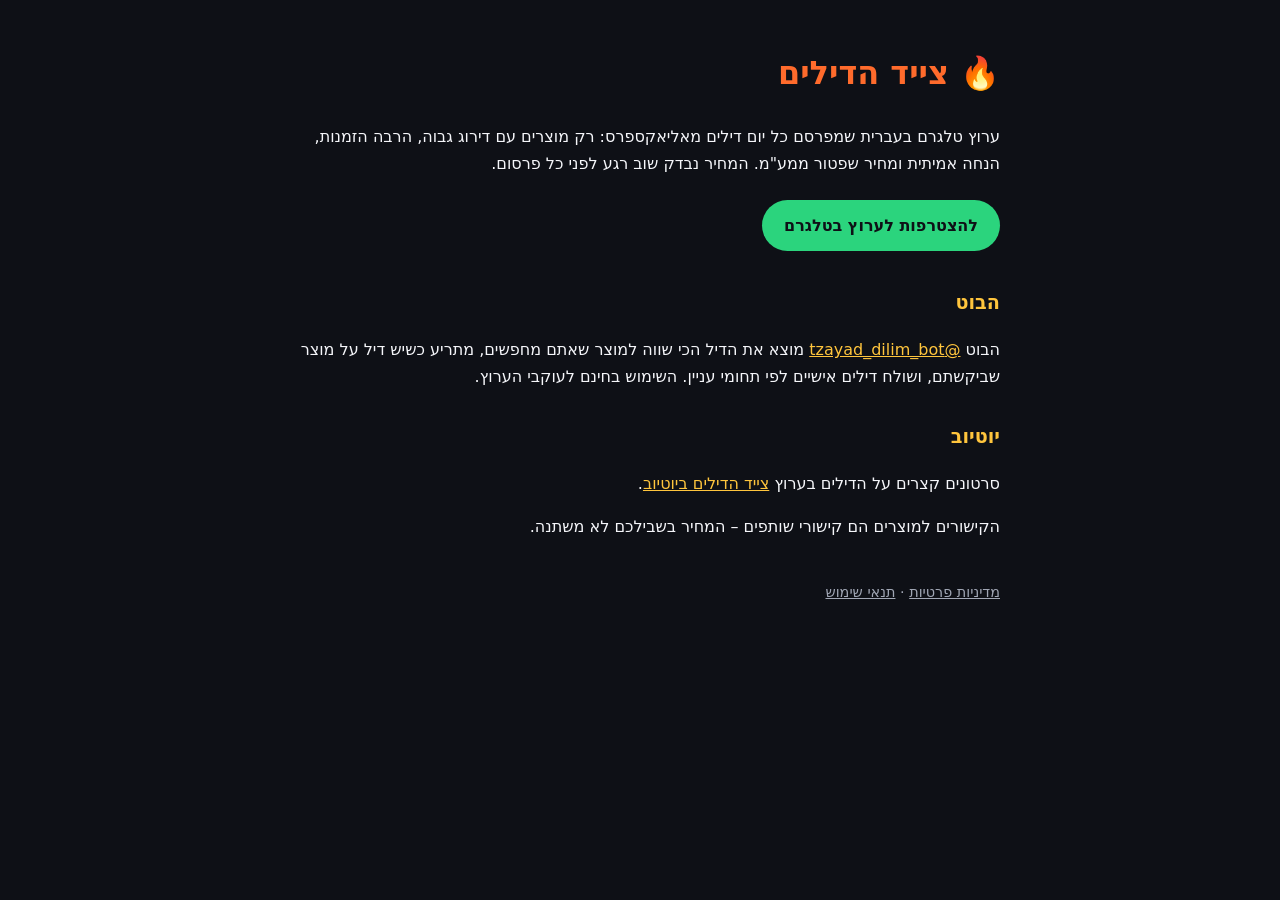
<file: index.html>
<!DOCTYPE html>
<html lang="he" dir="rtl"><head><meta charset="utf-8"><meta name="viewport" content="width=device-width,initial-scale=1">
<title>צייד הדילים – דילים בדוקים מאליאקספרס</title><link rel="stylesheet" href="style.css"></head>
<body><main>
<header><h1>🔥 צייד הדילים</h1></header>
<p>ערוץ טלגרם בעברית שמפרסם כל יום דילים מאליאקספרס: רק מוצרים עם דירוג גבוה, הרבה הזמנות, הנחה אמיתית ומחיר שפטור ממע"מ. המחיר נבדק שוב רגע לפני כל פרסום.</p>
<a class="btn" href="https://t.me/tzayad_dilim">להצטרפות לערוץ בטלגרם</a>
<h2>הבוט</h2>
<p>הבוט <a href="https://t.me/tzayad_dilim_bot">@tzayad_dilim_bot</a> מוצא את הדיל הכי שווה למוצר שאתם מחפשים, מתריע כשיש דיל על מוצר שביקשתם, ושולח דילים אישיים לפי תחומי עניין. השימוש בחינם לעוקבי הערוץ.</p>
<h2>יוטיוב</h2>
<p>סרטונים קצרים על הדילים בערוץ <a href="https://www.youtube.com/channel/UCgQrNnC72qzFYHgUUK-Ncow">צייד הדילים ביוטיוב</a>.</p>
<p>הקישורים למוצרים הם קישורי שותפים – המחיר בשבילכם לא משתנה.</p>
<footer><a href="privacy.html">מדיניות פרטיות</a> · <a href="terms.html">תנאי שימוש</a></footer>
</main></body></html>
</file>
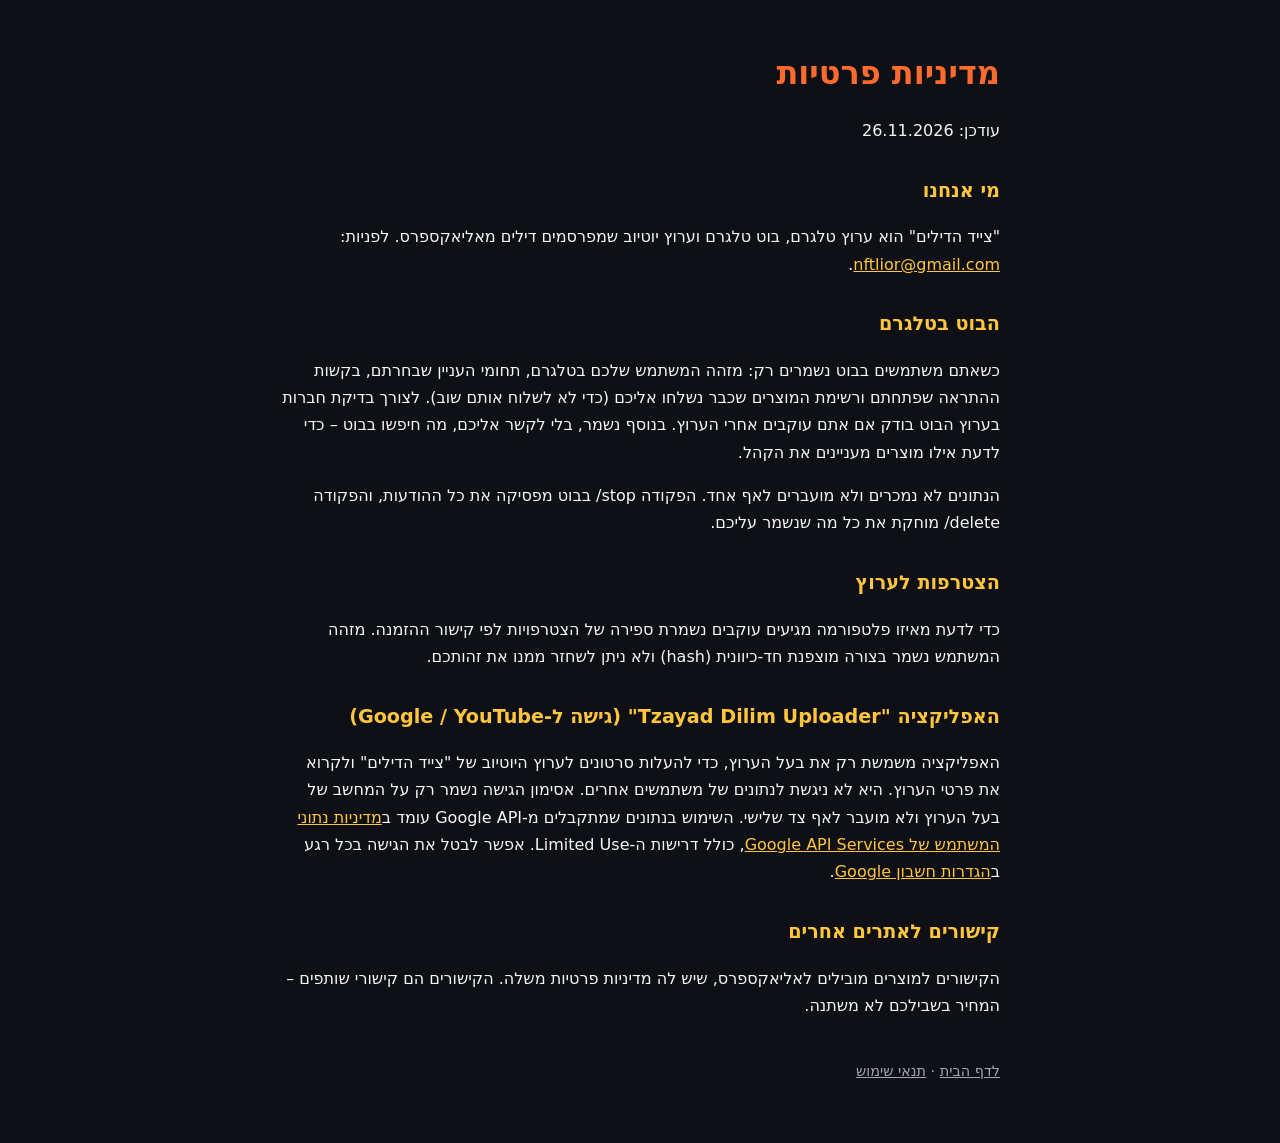
<file: privacy.html>
<!DOCTYPE html>
<html lang="he" dir="rtl"><head><meta charset="utf-8"><meta name="viewport" content="width=device-width,initial-scale=1">
<title>מדיניות פרטיות – צייד הדילים</title><link rel="stylesheet" href="style.css"></head>
<body><main>
<h1>מדיניות פרטיות</h1>
<p>עודכן: 26.11.2026</p>
<h2>מי אנחנו</h2>
<p>"צייד הדילים" הוא ערוץ טלגרם, בוט טלגרם וערוץ יוטיוב שמפרסמים דילים מאליאקספרס. לפניות: <a href="mailto:nftlior@gmail.com">nftlior@gmail.com</a>.</p>
<h2>הבוט בטלגרם</h2>
<p>כשאתם משתמשים בבוט נשמרים רק: מזהה המשתמש שלכם בטלגרם, תחומי העניין שבחרתם, בקשות ההתראה שפתחתם ורשימת המוצרים שכבר נשלחו אליכם (כדי לא לשלוח אותם שוב). לצורך בדיקת חברות בערוץ הבוט בודק אם אתם עוקבים אחרי הערוץ. בנוסף נשמר, בלי לקשר אליכם, מה חיפשו בבוט – כדי לדעת אילו מוצרים מעניינים את הקהל.</p>
<p>הנתונים לא נמכרים ולא מועברים לאף אחד. הפקודה ‎/stop בבוט מפסיקה את כל ההודעות, והפקודה ‎/delete מוחקת את כל מה שנשמר עליכם.</p>
<h2>הצטרפות לערוץ</h2>
<p>כדי לדעת מאיזו פלטפורמה מגיעים עוקבים נשמרת ספירה של הצטרפויות לפי קישור ההזמנה. מזהה המשתמש נשמר בצורה מוצפנת חד-כיוונית (hash) ולא ניתן לשחזר ממנו את זהותכם.</p>
<h2>האפליקציה "Tzayad Dilim Uploader" (גישה ל-Google / YouTube)</h2>
<p>האפליקציה משמשת רק את בעל הערוץ, כדי להעלות סרטונים לערוץ היוטיוב של "צייד הדילים" ולקרוא את פרטי הערוץ. היא לא ניגשת לנתונים של משתמשים אחרים. אסימון הגישה נשמר רק על המחשב של בעל הערוץ ולא מועבר לאף צד שלישי. השימוש בנתונים שמתקבלים מ-Google API עומד ב<a href="https://developers.google.com/terms/api-services-user-data-policy">מדיניות נתוני המשתמש של Google API Services</a>, כולל דרישות ה-Limited Use. אפשר לבטל את הגישה בכל רגע ב<a href="https://myaccount.google.com/permissions">הגדרות חשבון Google</a>.</p>
<h2>קישורים לאתרים אחרים</h2>
<p>הקישורים למוצרים מובילים לאליאקספרס, שיש לה מדיניות פרטיות משלה. הקישורים הם קישורי שותפים – המחיר בשבילכם לא משתנה.</p>
<footer><a href="index.html">לדף הבית</a> · <a href="terms.html">תנאי שימוש</a></footer>
</main></body></html>
</file>
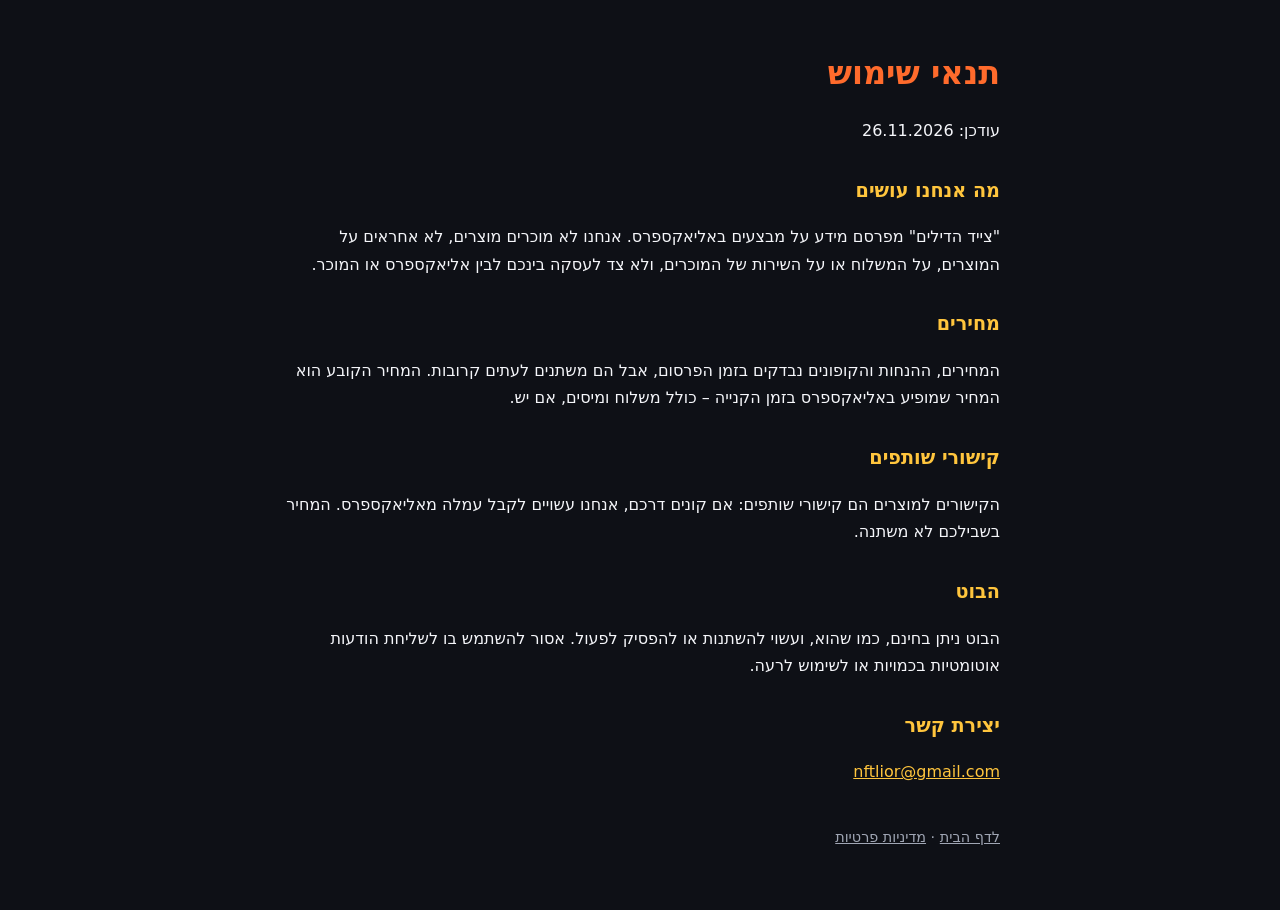
<file: terms.html>
<!DOCTYPE html>
<html lang="he" dir="rtl"><head><meta charset="utf-8"><meta name="viewport" content="width=device-width,initial-scale=1">
<title>תנאי שימוש – צייד הדילים</title><link rel="stylesheet" href="style.css"></head>
<body><main>
<h1>תנאי שימוש</h1>
<p>עודכן: 26.11.2026</p>
<h2>מה אנחנו עושים</h2>
<p>"צייד הדילים" מפרסם מידע על מבצעים באליאקספרס. אנחנו לא מוכרים מוצרים, לא אחראים על המוצרים, על המשלוח או על השירות של המוכרים, ולא צד לעסקה בינכם לבין אליאקספרס או המוכר.</p>
<h2>מחירים</h2>
<p>המחירים, ההנחות והקופונים נבדקים בזמן הפרסום, אבל הם משתנים לעתים קרובות. המחיר הקובע הוא המחיר שמופיע באליאקספרס בזמן הקנייה – כולל משלוח ומיסים, אם יש.</p>
<h2>קישורי שותפים</h2>
<p>הקישורים למוצרים הם קישורי שותפים: אם קונים דרכם, אנחנו עשויים לקבל עמלה מאליאקספרס. המחיר בשבילכם לא משתנה.</p>
<h2>הבוט</h2>
<p>הבוט ניתן בחינם, כמו שהוא, ועשוי להשתנות או להפסיק לפעול. אסור להשתמש בו לשליחת הודעות אוטומטיות בכמויות או לשימוש לרעה.</p>
<h2>יצירת קשר</h2>
<p><a href="mailto:nftlior@gmail.com">nftlior@gmail.com</a></p>
<footer><a href="index.html">לדף הבית</a> · <a href="privacy.html">מדיניות פרטיות</a></footer>
</main></body></html>
</file>
<file: style.css>
body{font-family:system-ui,-apple-system,"Segoe UI",Rubik,Arial,sans-serif;background:#0e1016;color:#f5f6fa;margin:0;line-height:1.7}
main{max-width:720px;margin:0 auto;padding:40px 22px 60px}
a{color:#ffc53d}h1{color:#ff6b2c;margin:.2em 0}h2{color:#ffc53d;margin-top:1.6em;font-size:1.2em}
header{display:flex;align-items:center;gap:14px}header img{width:64px;height:64px;border-radius:16px}
.btn{display:inline-block;background:#2bd47d;color:#0e1016;padding:12px 22px;border-radius:999px;font-weight:700;text-decoration:none;margin:6px 0}
footer{margin-top:40px;font-size:.9em;color:#a0a6b4}footer a{color:#a0a6b4}
</file>
